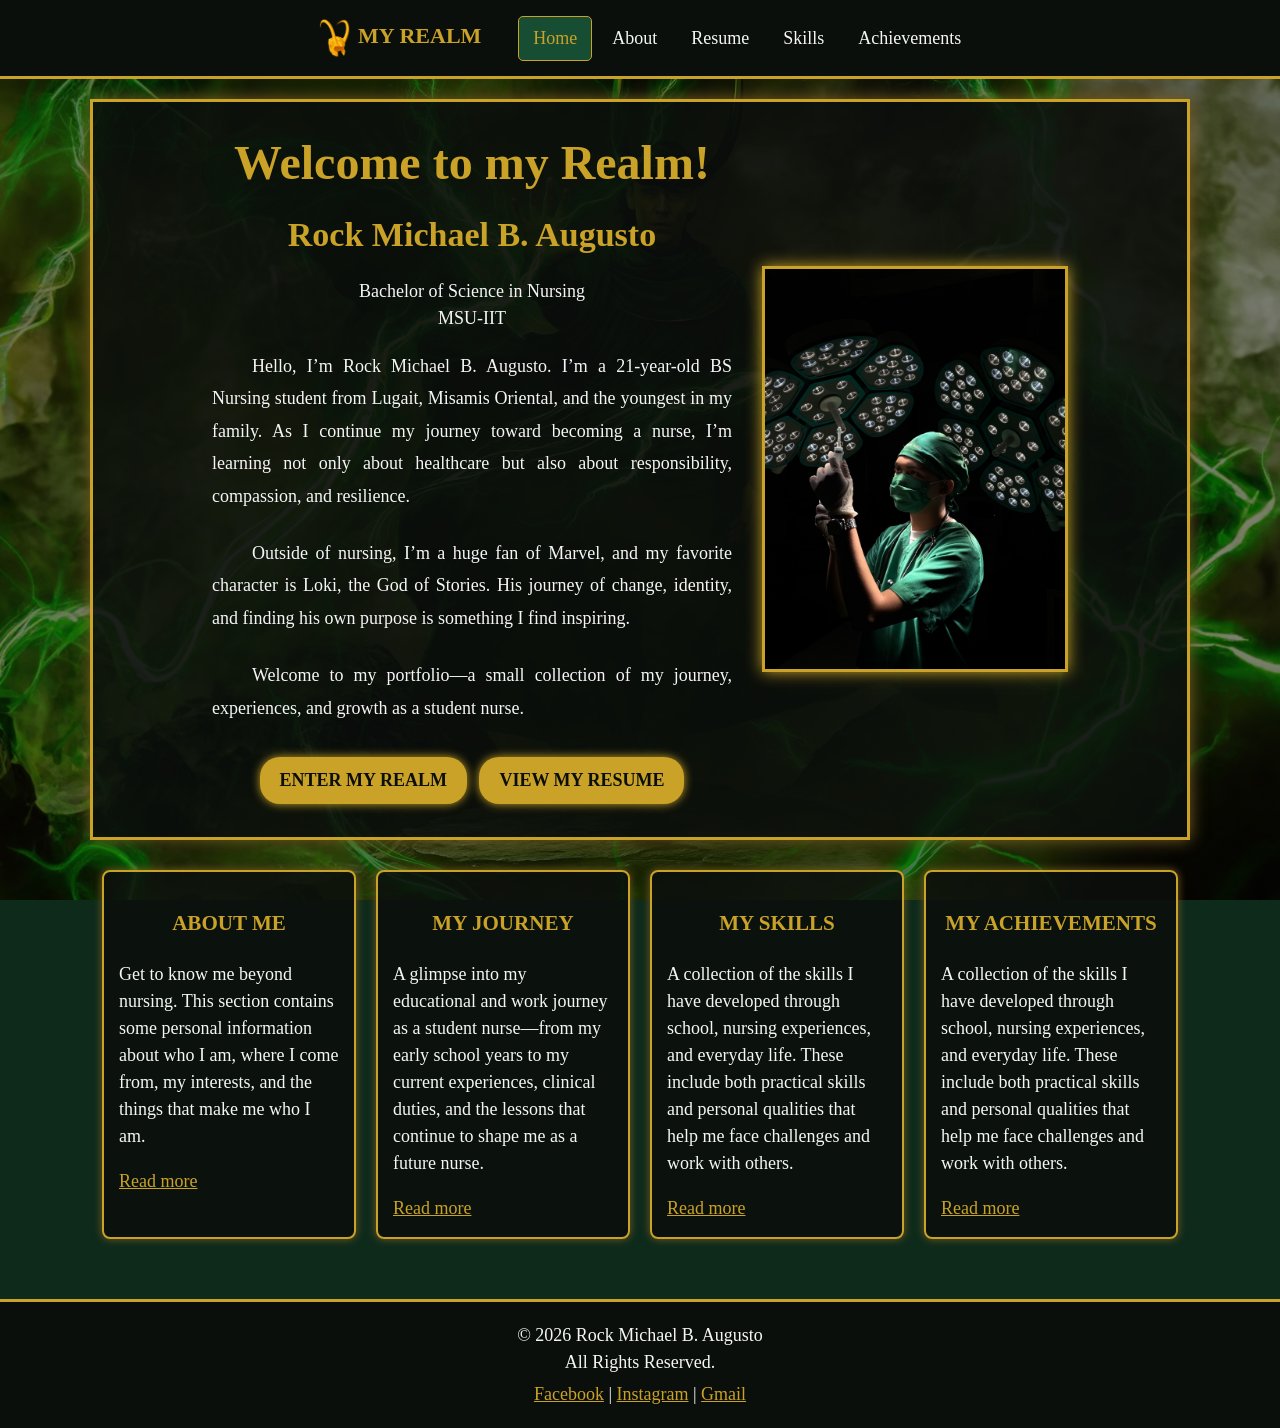
<file: index.html>
<!DOCTYPE html>
<html lang="en">
<head>
<meta charset="UTF-8">
<meta name="viewport" content="width=device-width, initial-scale=1.0">
<title>Roki - Home</title>
<link rel="stylesheet" href="index-style.css">
</head>
<body>

<header>
<nav>
<a href="index.html" class="logo"><img src="images/logo.png" alt="Logo">MY REALM</a>
<a href="index.html" class="active">Home</a>
<a href="about.html">About</a>
<a href="resume.html">Resume</a>
<a href="services.html">Skills</a>
<a href="testi.html">Achievements</a>
</nav>
</header>

<main>
<section class="hero">
<div class="hero-text">
<h2>Welcome to my Realm! </h2>
<h1>Rock Michael B. Augusto</h1>
<p>Bachelor of Science in Nursing<br>MSU-IIT</p>
<p class="long-text">Hello, I’m Rock Michael B. Augusto. I’m a 21-year-old BS Nursing student from Lugait, Misamis Oriental, and the youngest in my family. As I continue my journey toward becoming a nurse, I’m learning not only about healthcare but also about responsibility, compassion, and resilience.</p>
<p class="long-text">Outside of nursing, I’m a huge fan of Marvel, and my favorite character is Loki, the God of Stories. His journey of change, identity, and finding his own purpose is something I find inspiring.</p>
<p class="long-text">Welcome to my portfolio—a small collection of my journey, experiences, and growth as a student nurse.</p>
<a href="about.html" class="button">ENTER MY REALM</a>
<a href="resume.html" class="button">VIEW MY RESUME</a>
</div>

<div class="character-frame">
<img src="images/character.jpg" alt="Loki-inspired character">
</div>
</section>

<section class="cards">
<div class="card">
<h3>ABOUT ME</h3>
<p>Get to know me beyond nursing. This section contains some personal information about who I am, where I come from, my interests, and the things that make me who I am.</p>
<a href="about.html">Read more</a>
</div>
<div class="card">
<h3>MY JOURNEY</h3>
<p>A glimpse into my educational and work journey as a student nurse—from my early school years to my current experiences, clinical duties, and the lessons that continue to shape me as a future nurse.</p>
<a href="resume.html">Read more</a>
</div>
<div class="card">
<h3>MY SKILLS</h3>
<p>A collection of the skills I have developed through school, nursing experiences, and everyday life. These include both practical skills and personal qualities that help me face challenges and work with others.</p>
<a href="services.html">Read more</a>
</div>
<div class="card">
<h3>MY ACHIEVEMENTS</h3>
<p>A collection of the skills I have developed through school, nursing experiences, and everyday life. These include both practical skills and personal qualities that help me face challenges and work with others.</p>
<a href="testi.html">Read more</a>
</div>
</section>
</main>

<footer>
<p>&copy; 2026 Rock Michael B. Augusto<br>All Rights Reserved.</p>
<p><a href="https://www.facebook.com/rockmichael27">Facebook</a> | <a href="https://www.instagram.com/darock.michael/">Instagram</a> | <a href="https://hypernotepad.com/n/61ba34d93ef85b62">Gmail</a></p>
</footer>

</body>
</html>
</file>
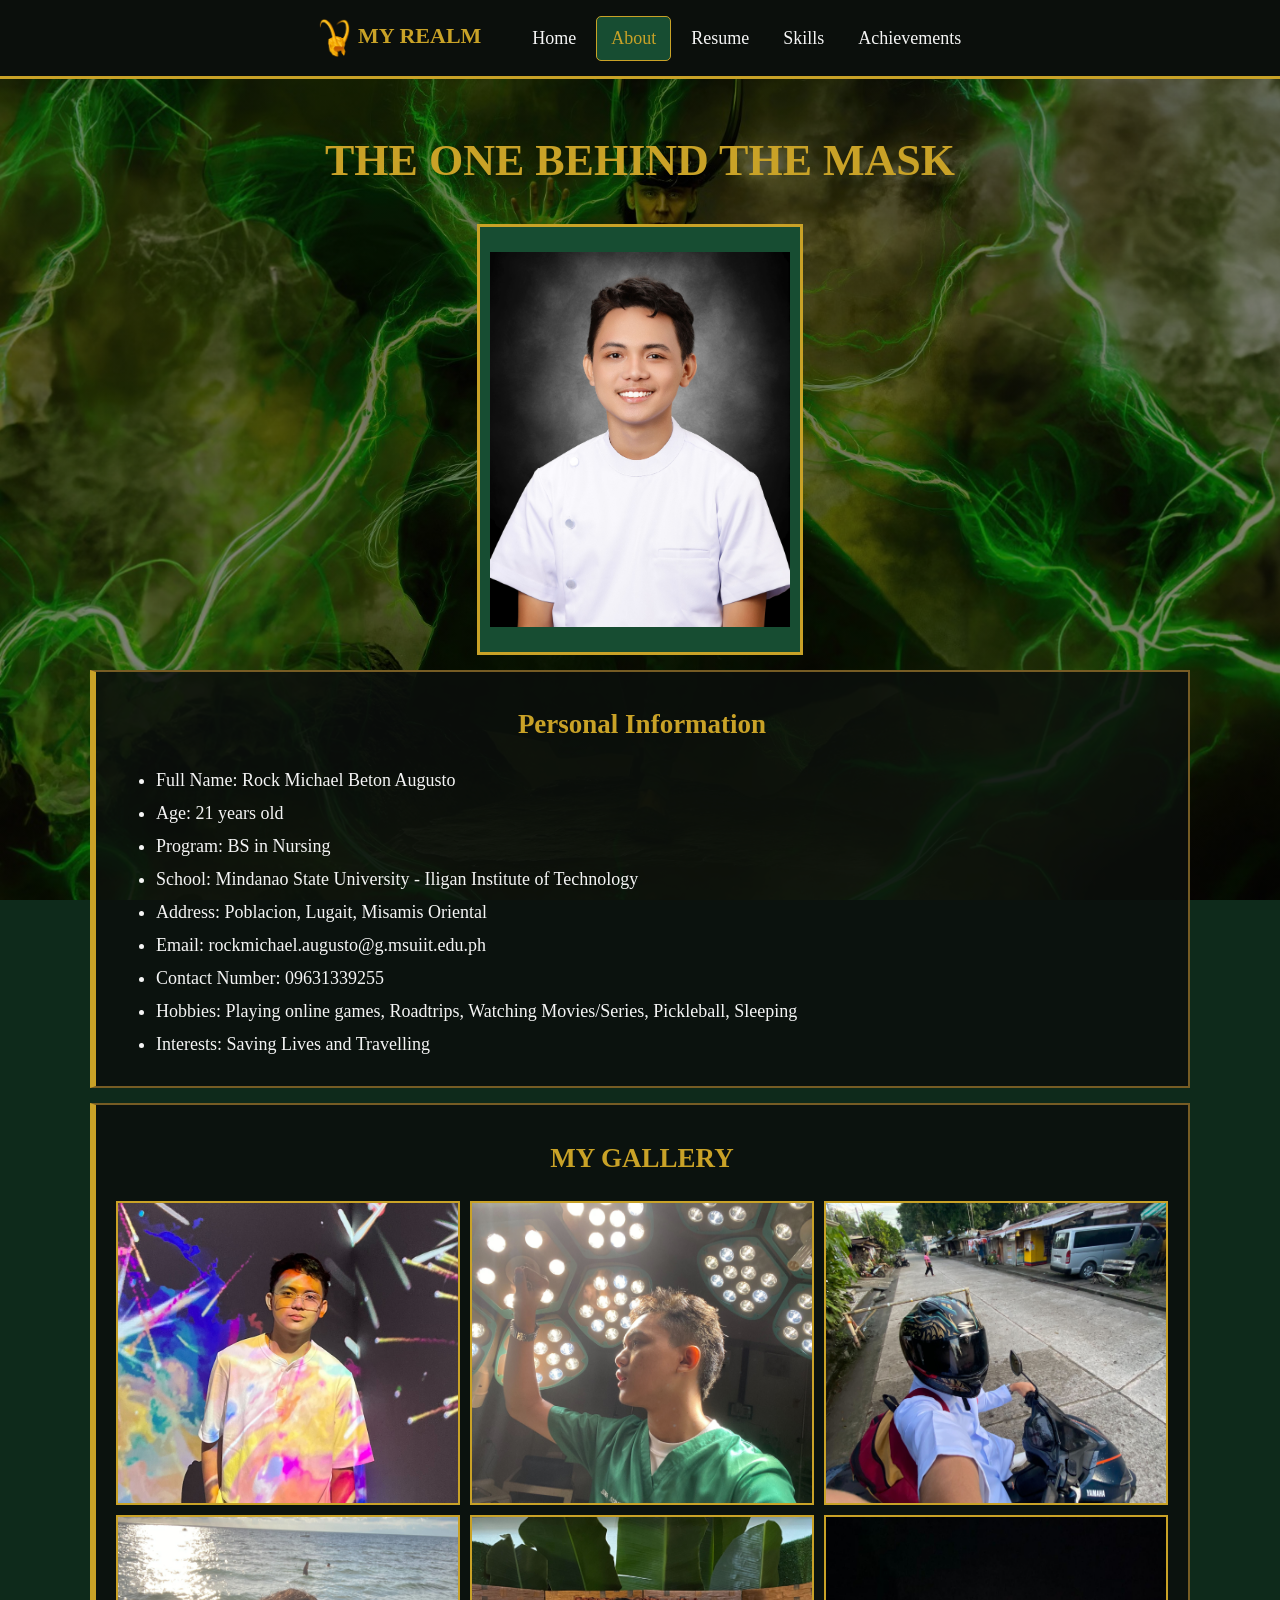
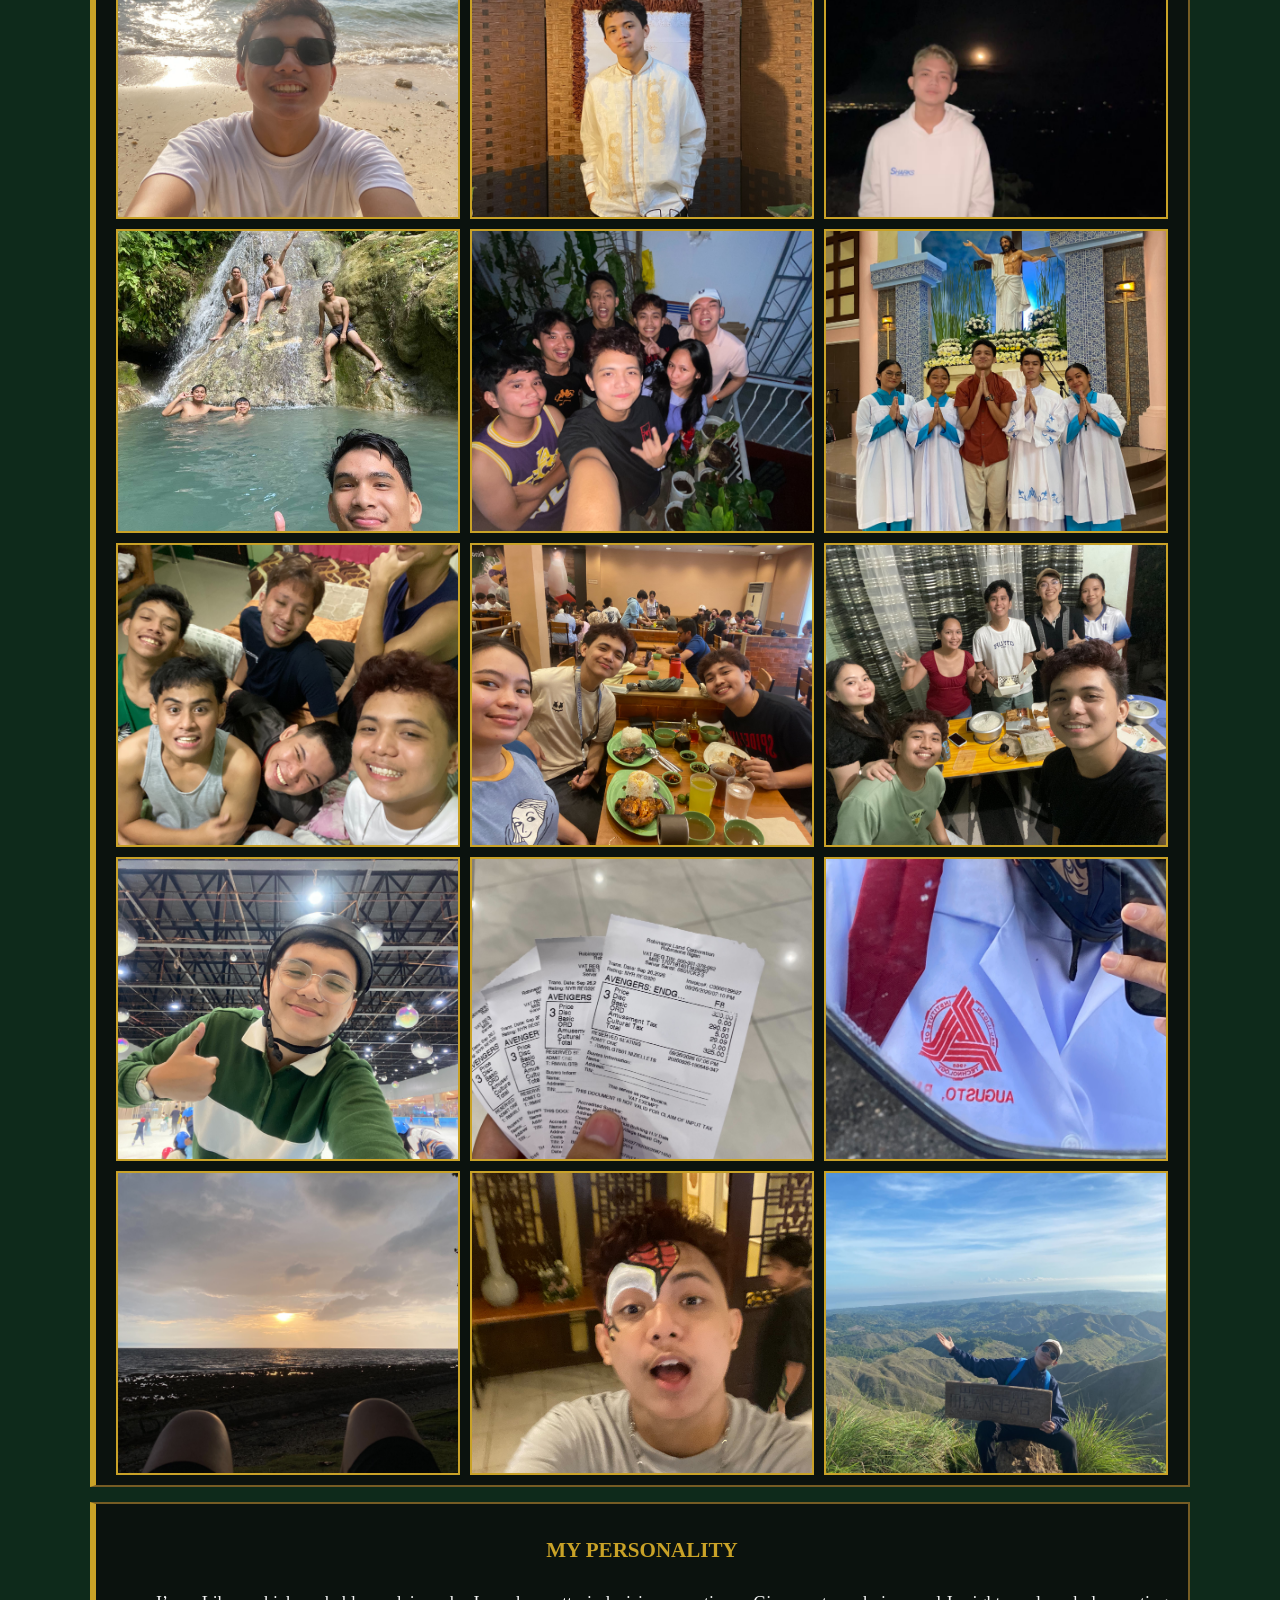
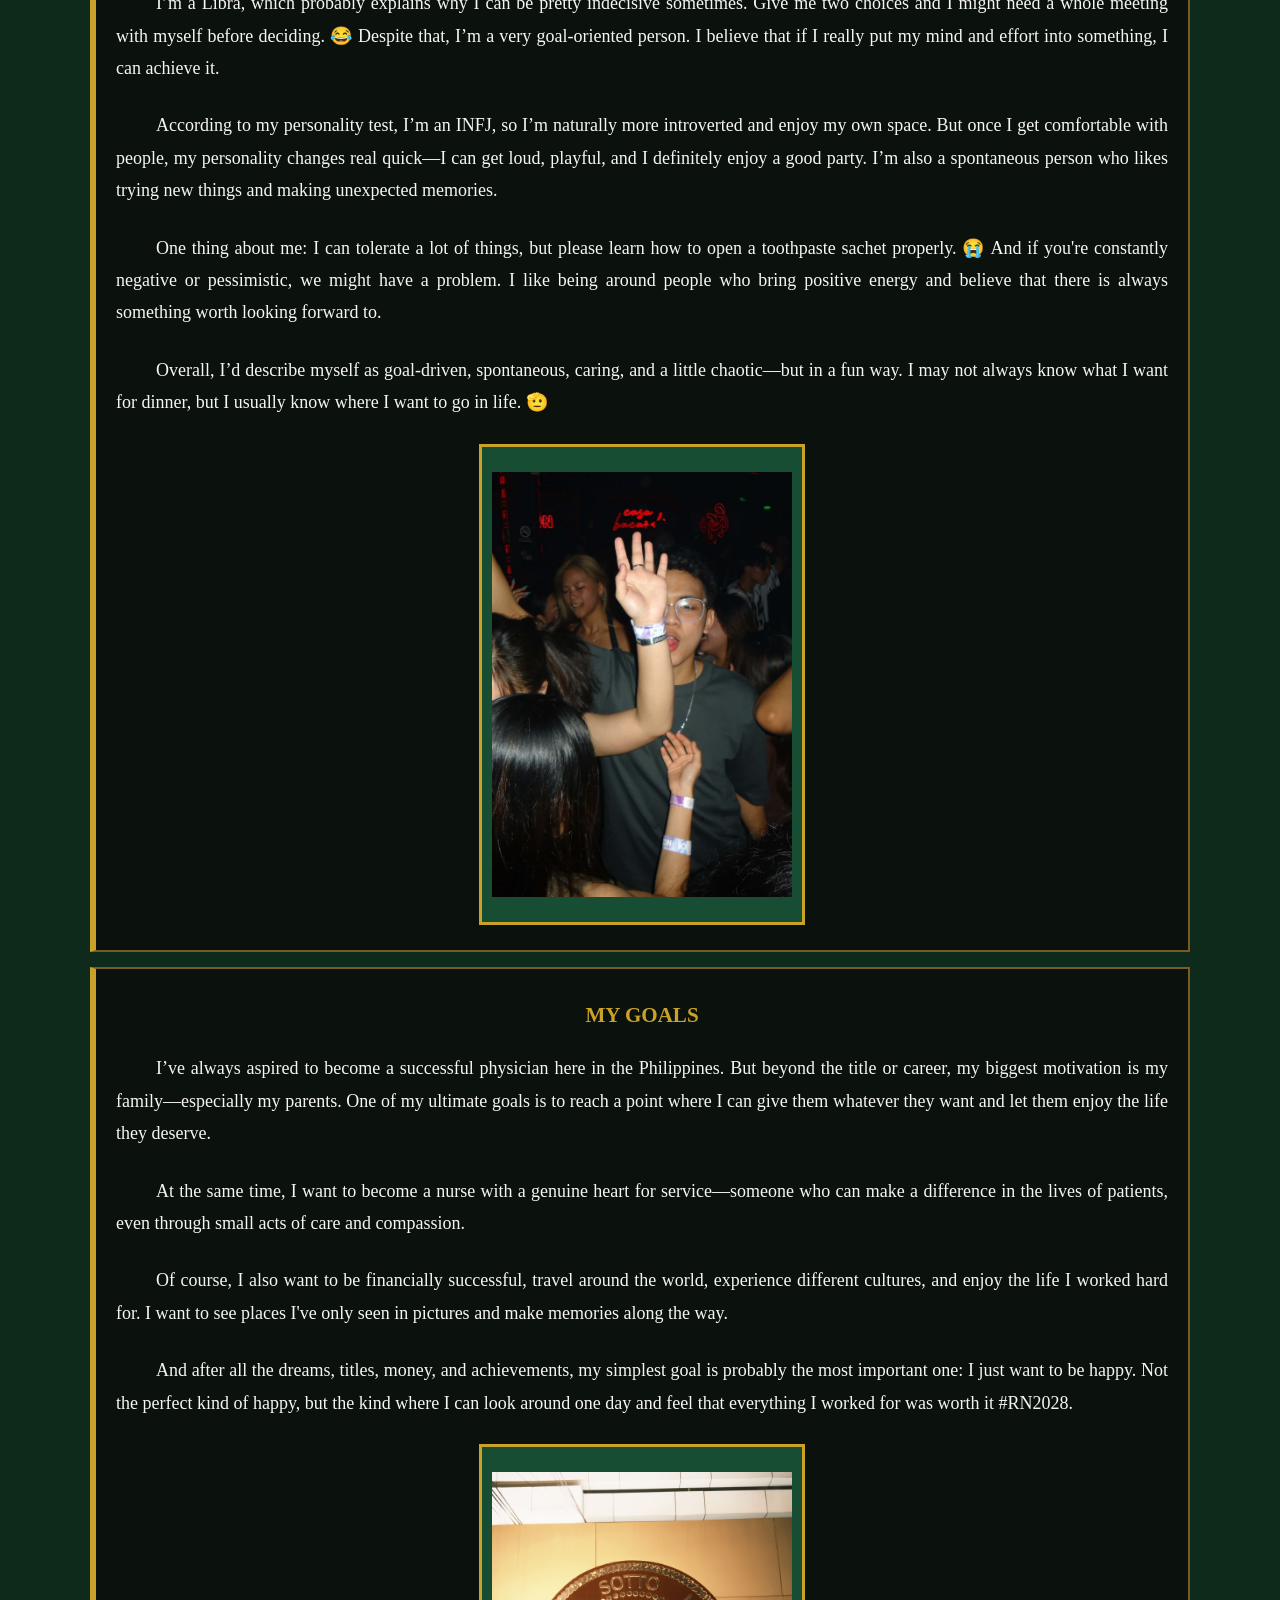
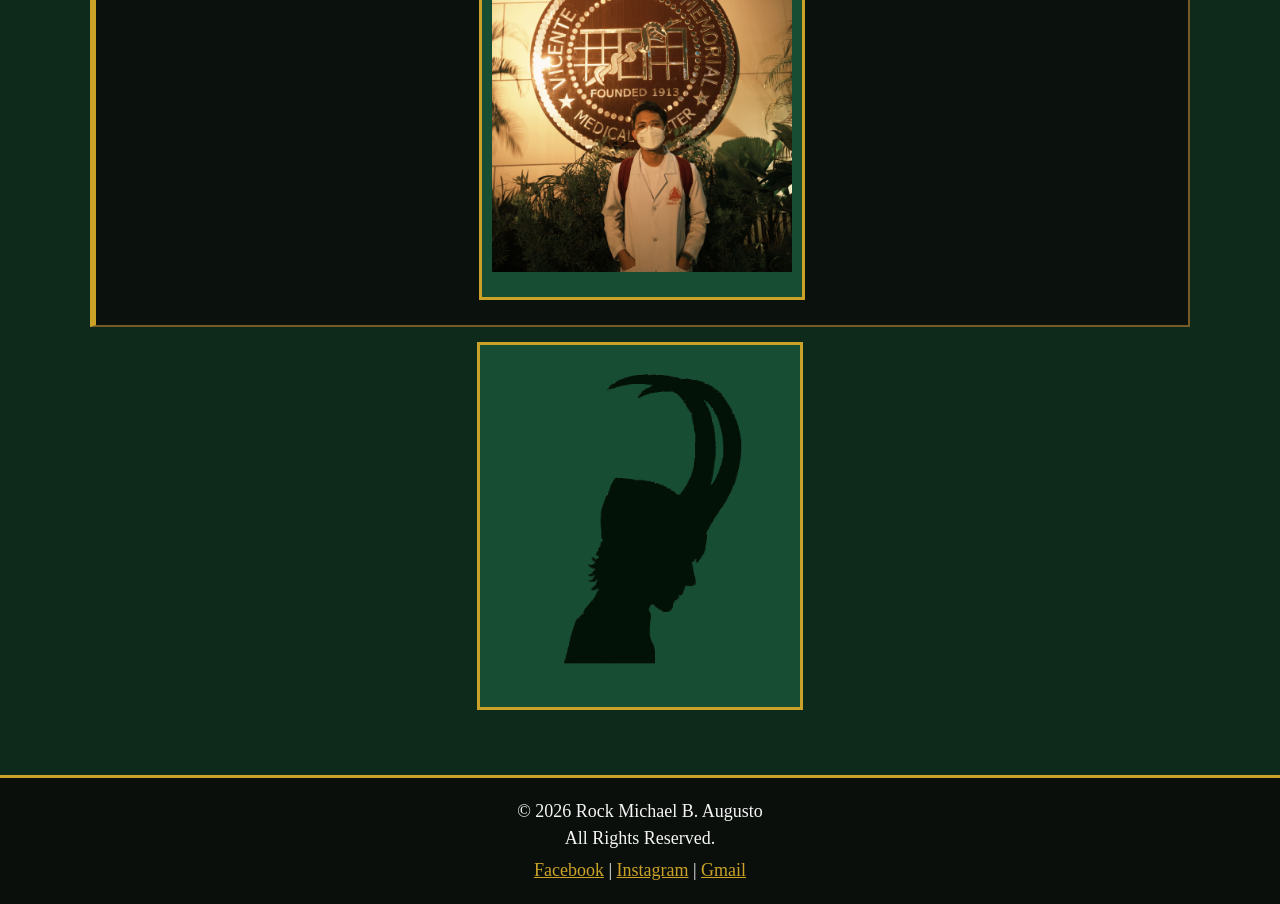
<file: about.html>
<!DOCTYPE html>
<html lang="en">
<head>
<meta charset="UTF-8">
<meta name="viewport" content="width=device-width, initial-scale=1.0">
<title>My Realm - About</title>
<link rel="stylesheet" href="index-style.css">
</head>
<body>

<header>
<nav>
<a href="index.html" class="logo"><img src="images/logo.png" alt="Logo">MY REALM</a>
<a href="index.html">Home</a>
<a href="about.html" class="active">About</a>
<a href="resume.html">Resume</a>
<a href="services.html">Skills</a>
<a href="testi.html">Achievements</a>
</nav>
</header>

<main>
<h1>THE ONE BEHIND THE MASK</h1>

<!-- Replace this box with your profile photo: <img src="images/profile.jpg" alt="Profile"> -->
<div class="placeholder"><img src="images/main.jpg" alt="Profile"></div>

<!-- Personal information -->   
<div class="box">
<h2>Personal Information</h2>
<ul>
<li>Full Name:   Rock Michael Beton Augusto</li>
<li>Age:   21 years  old</li>
<li>Program:   BS in Nursing</li>
<li>School:   Mindanao State University - Iligan Institute of Technology</li>
<li>Address:   Poblacion, Lugait, Misamis Oriental </li>
<li>Email:   rockmichael.augusto@g.msuiit.edu.ph</li>
<li>Contact Number:   09631339255</li>
<li>Hobbies:   Playing online games, Roadtrips, Watching Movies/Series, Pickleball, Sleeping</li>
<li>Interests:   Saving Lives and Travelling</li>
</ul>
</div>
<div class="box">
<h2>MY GALLERY</h2>
<div class="gallery">
<div class="photo"><img src="images/a (7).jpg" alt="Photo 1"></div>
<div class="photo"><img src="images/a (9).jpg" alt="Photo 1"></div>
<div class="photo"><img src="images/a (19).jpg" alt="Photo 1"></div>
<div class="photo"><img src="images/a (17).jpg" alt="Photo 1"></div>
<div class="photo"><img src="images/a (24).jpg" alt="Photo 1"></div>
<div class="photo"><img src="images/a (26).jpg" alt="Photo 1"></div>
<div class="photo"><img src="images/a (2).jpg" alt="Photo 1"></div>
<div class="photo"><img src="images/a (11).jpg" alt="Photo 1"></div>
<div class="photo"><img src="images/a (16).jpg" alt="Photo 1"></div>
<div class="photo"><img src="images/a (21).jpg" alt="Photo 1"></div>
<div class="photo"><img src="images/a (34).jpg" alt="Photo 1"></div>
<div class="photo"><img src="images/a (33).jpg" alt="Photo 1"></div>
<div class="photo"><img src="images/a (27).jpg" alt="Photo 1"></div>
<div class="photo"><img src="images/a (23).jpg" alt="Photo 1"></div>
<div class="photo"><img src="images/a (3).jpg" alt="Photo 1"></div>
<div class="photo"><img src="images/a (35).jpg" alt="Photo 1"></div>
<div class="photo"><img src="images/a (36).jpg" alt="Photo 1"></div>
<div class="photo"><img src="images/a (31).jpg" alt="Photo 1"></div>
</div>
</div>

<div class="box">
<h3>MY PERSONALITY</h3>
<p class="long-text">I’m a Libra, which probably explains why I can be pretty indecisive sometimes. Give me two choices and I might need a whole meeting with myself before deciding. 😂 Despite that, I’m a very goal-oriented person. I believe that if I really put my mind and effort into something, I can achieve it.</p>
<p class="long-text">According to my personality test, I’m an INFJ, so I’m naturally more introverted and enjoy my own space. But once I get comfortable with people, my personality changes real quick—I can get loud, playful, and I definitely enjoy a good party. I’m also a spontaneous person who likes trying new things and making unexpected memories.</p>
<p class="long-text">One thing about me: I can tolerate a lot of things, but please learn how to open a toothpaste sachet properly. 😭 And if you're constantly negative or pessimistic, we might have a problem. I like being around people who bring positive energy and believe that there is always something worth looking forward to.</p>
<p class="long-text">Overall, I’d describe myself as goal-driven, spontaneous, caring, and a little chaotic—but in a fun way. I may not always know what I want for dinner, but I usually know where I want to go in life. 🫡</p>
<!-- Photo for My Personality -->
<div class="placeholder"><img src="images/a (14).jpg" alt=""></div>
</div>

<div class="box">
<h3>MY GOALS</h3>
<p class="long-text">I’ve always aspired to become a successful physician here in the Philippines. But beyond the title or career, my biggest motivation is my family—especially my parents. One of my ultimate goals is to reach a point where I can give them whatever they want and let them enjoy the life they deserve.</p>
<p class="long-text">At the same time, I want to become a nurse with a genuine heart for service—someone who can make a difference in the lives of patients, even through small acts of care and compassion.</p>
<p class="long-text">Of course, I also want to be financially successful, travel around the world, experience different cultures, and enjoy the life I worked hard for. I want to see places I've only seen in pictures and make memories along the way.</p>
<p class="long-text">And after all the dreams, titles, money, and achievements, my simplest goal is probably the most important one: I just want to be happy. Not the perfect kind of happy, but the kind where I can look around one day and feel that everything I worked for was worth it #RN2028.</p>
<!-- Photo for My Goals -->
<div class="placeholder"><img src="images/a (22).jpg" alt="My goals"></div>
</div>
<div class="placeholder"><img src="images/a.png" alt=""></div>
</main>

<footer>
<p>&copy; 2026 Rock Michael B. Augusto<br>All Rights Reserved.</p>
<p><a href="https://www.facebook.com/rockmichael27">Facebook</a> | <a href="https://www.instagram.com/darock.michael/">Instagram</a> | <a href="https://hypernotepad.com/n/61ba34d93ef85b62">Gmail</a></p>
</footer>

</body>
</html>
</file>
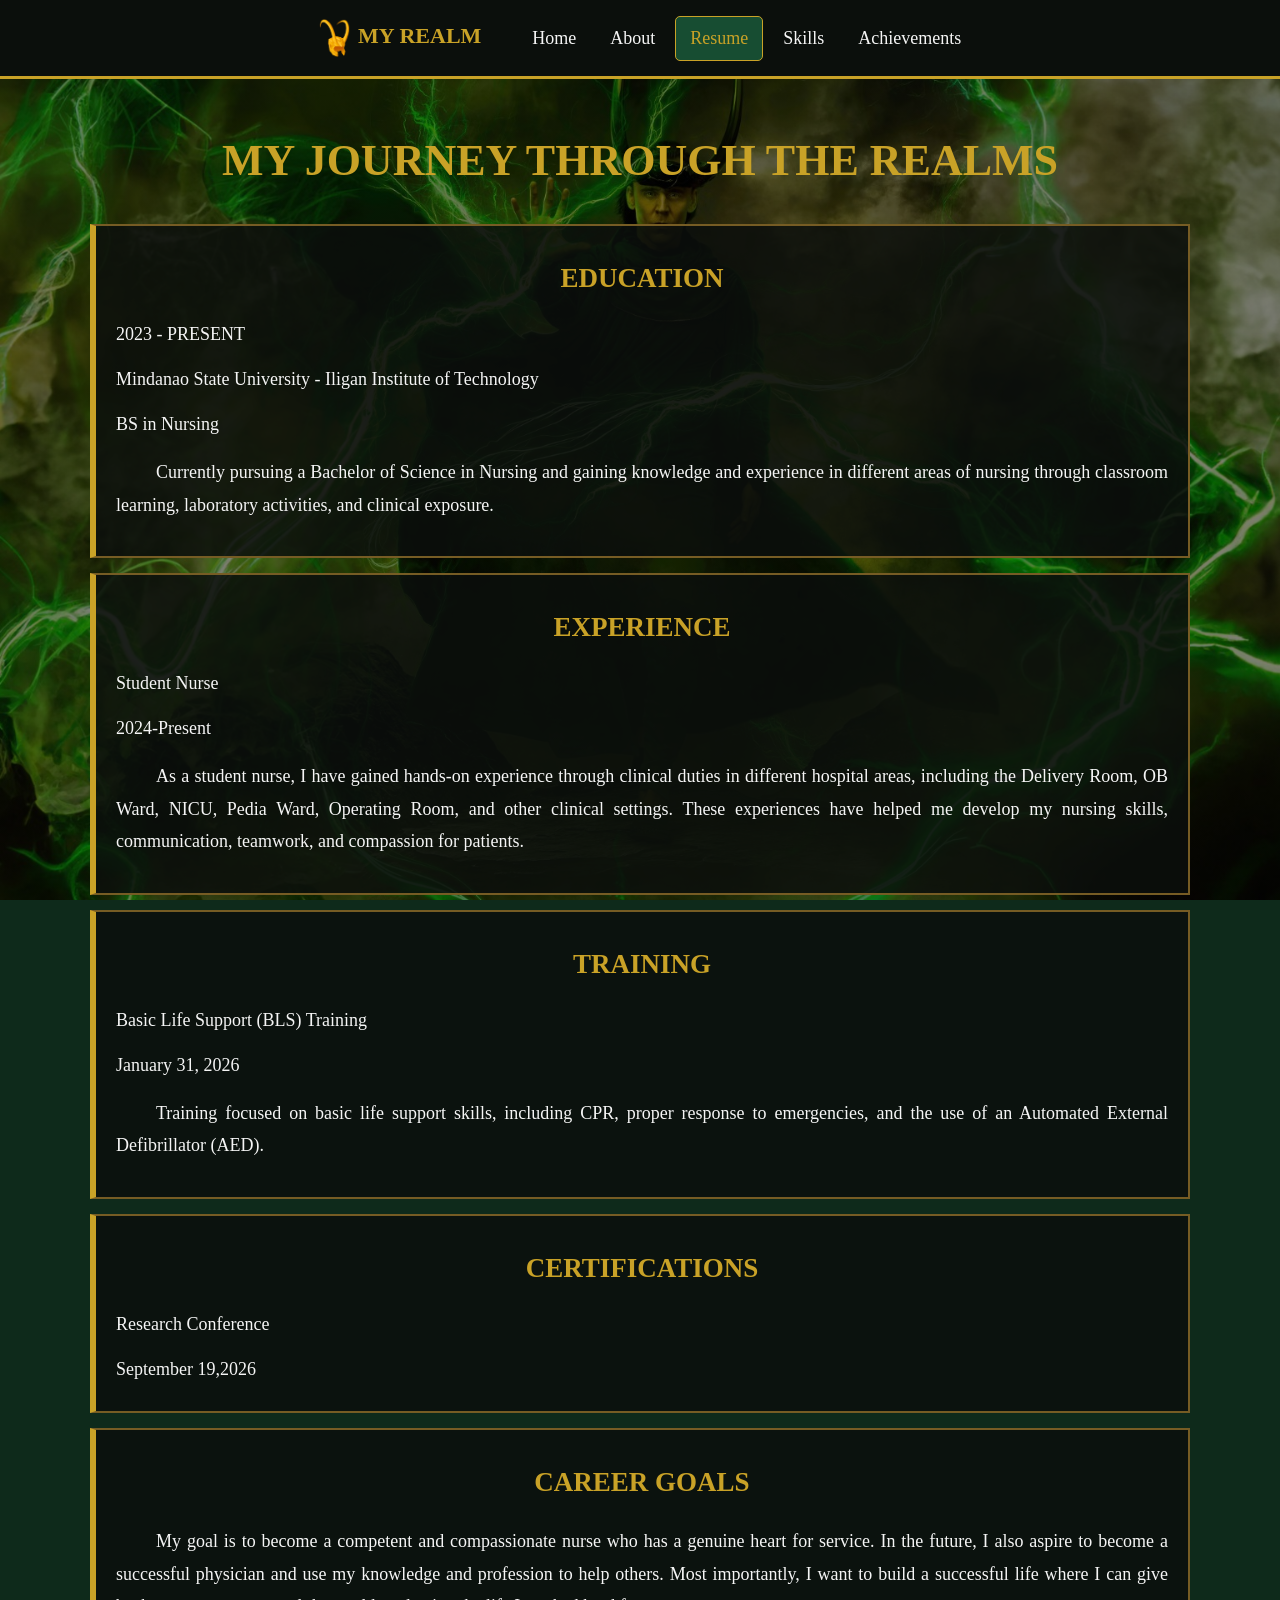
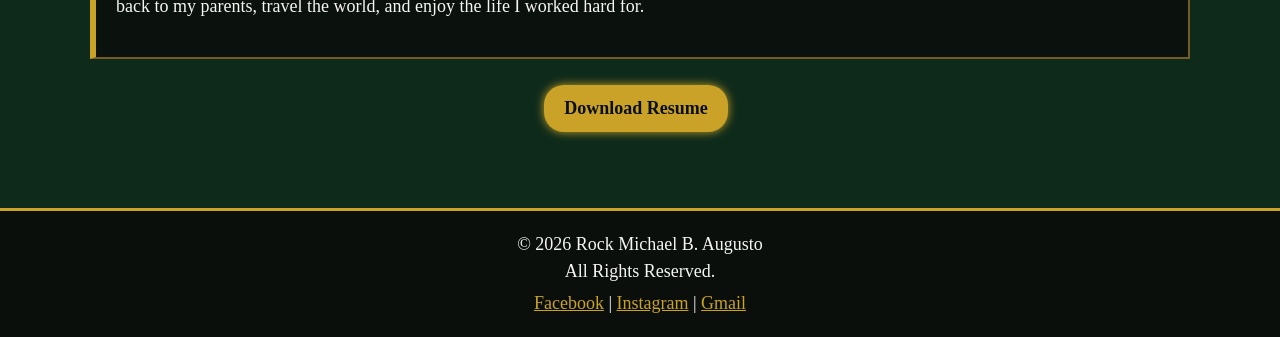
<file: resume.html>
<!DOCTYPE html>
<html lang="en">
<head>
<meta charset="UTF-8">
<meta name="viewport" content="width=device-width, initial-scale=1.0">
<title>My Realm - Resume</title>
<link rel="stylesheet" href="index-style.css">
</head>
<body>

<header>
<nav>
<a href="index.html" class="logo"><img src="images/logo.png" alt="Logo">MY REALM</a>
<a href="index.html">Home</a>
<a href="about.html">About</a>
<a href="resume.html" class="active">Resume</a>
<a href="services.html">Skills</a>
<a href="testi.html">Achievements</a>
</nav>
</header>

<main>
<h1>MY JOURNEY THROUGH THE REALMS</h1>

<div class="box">
<h2>EDUCATION</h2>
<p>2023 - PRESENT</p>
<p>Mindanao State University - Iligan Institute of Technology</p>
<p>BS in Nursing</p>
<p class="long-text">Currently pursuing a Bachelor of Science in Nursing and gaining knowledge and experience in different areas of nursing through classroom learning, laboratory activities, and clinical exposure.</p>
</div>

<div class="box">
<h2>EXPERIENCE</h2>
<p> Student Nurse</p>
<p>2024-Present</p>
<p class="long-text">As a student nurse, I have gained hands-on experience through clinical duties in different hospital areas, including the Delivery Room, OB Ward, NICU, Pedia Ward, Operating Room, and other clinical settings. These experiences have helped me develop my nursing skills, communication, teamwork, and compassion for patients.</p>
</div>

<div class="box">
<h2>TRAINING</h2>
<p>Basic Life Support (BLS) Training</p>
<p>January 31, 2026</p>
<p class="long-text">Training focused on basic life support skills, including CPR, proper response to emergencies, and the use of an Automated External Defibrillator (AED).</p>
</div>

<div class="box">
<h2>CERTIFICATIONS</h2>
<p>Research Conference</p>
<p>September 19,2026</p>
</div>

<div class="box">
<h2>CAREER GOALS</h2>
<p class="long-text">My goal is to become a competent and compassionate nurse who has a genuine heart for service. In the future, I also aspire to become a successful physician and use my knowledge and profession to help others. Most importantly, I want to build a successful life where I can give back to my parents, travel the world, and enjoy the life I worked hard for.</p>
</div>

<!-- Later, replace the # with the name of your real PDF file, like resume.pdf -->
<p style="text-align: center;"><a href="rock.pdf" class="button">Download Resume</a></p>
</main>

<footer>
<p>&copy; 2026 Rock Michael B. Augusto<br>All Rights Reserved.</p>
<p><a href="https://www.facebook.com/rockmichael27">Facebook</a> | <a href="https://www.instagram.com/darock.michael/">Instagram</a> | <a href="https://hypernotepad.com/n/61ba34d93ef85b62">Gmail</a></p>
</footer>

</body>
</html>
</file>
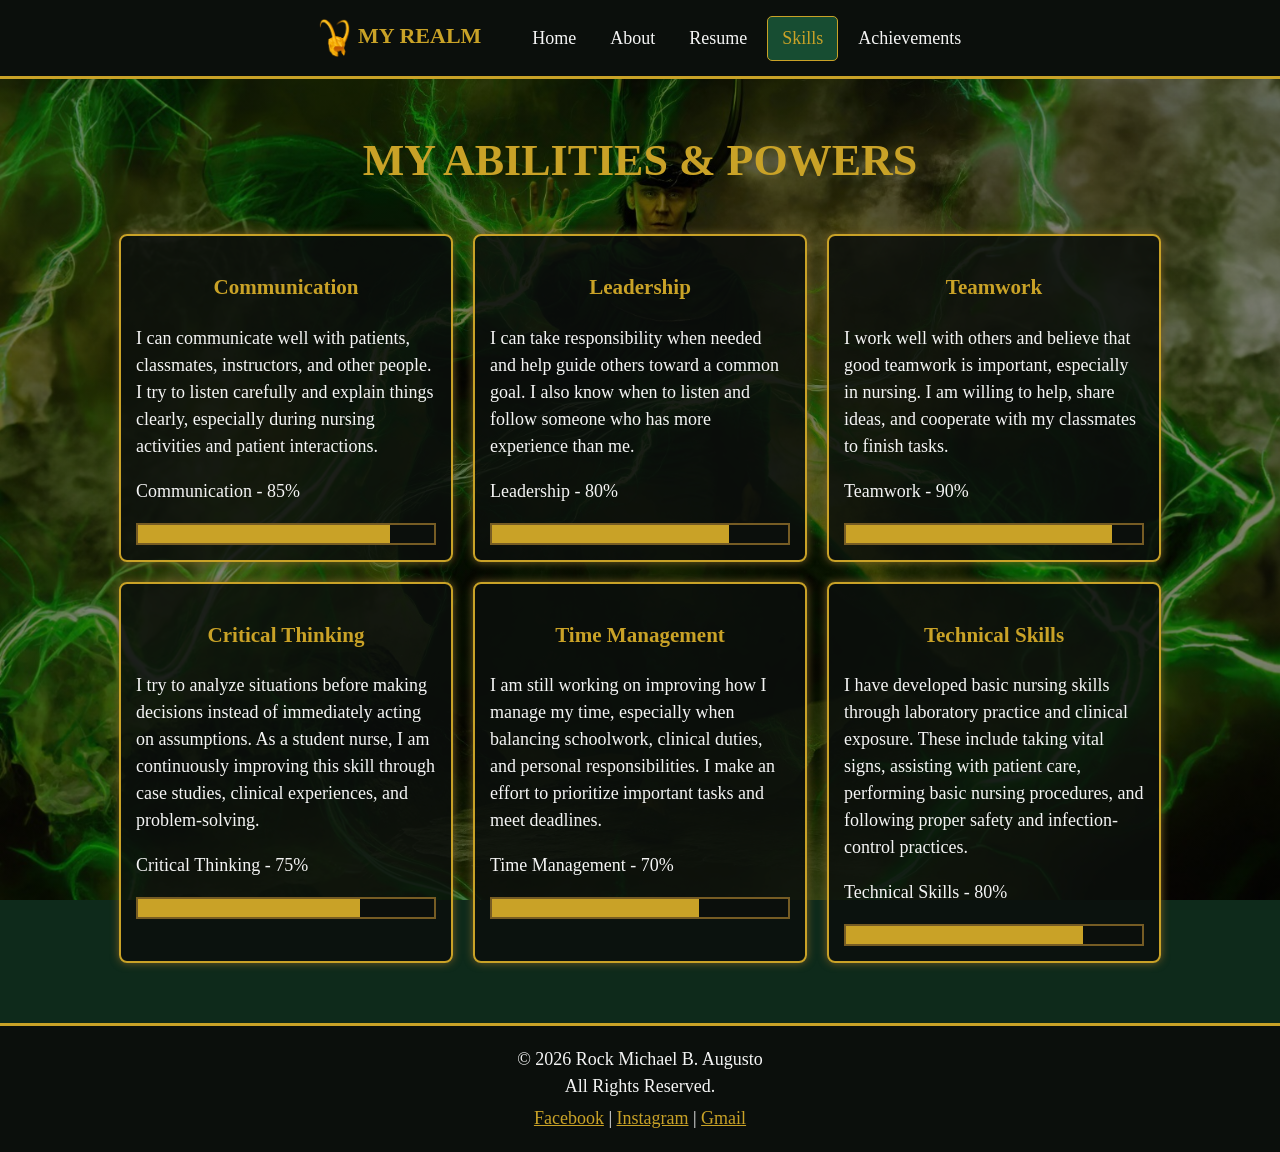
<file: services.html>
<!DOCTYPE html>
<html lang="en">
<head>
<meta charset="UTF-8">
<meta name="viewport" content="width=device-width, initial-scale=1.0">
<title>My Realm - Skills</title>
<link rel="stylesheet" href="index-style.css">
</head>
<body>

<header>
<nav>
<a href="index.html" class="logo"><img src="images/logo.png" alt="Logo">MY REALM</a>
<a href="index.html">Home</a>
<a href="about.html">About</a>
<a href="resume.html">Resume</a>
<a href="services.html" class="active">Skills</a>
<a href="testi.html">Achievements</a>
</nav>
</header>

<main>
<h1>MY ABILITIES &amp; POWERS</h1>

<!-- Six skill cards. Change the percentages in index-style.css (.communication, .leadership, ...) -->
<section class="cards three">
<div class="card">
<h3>Communication</h3>
<p>I can communicate well with patients, classmates, instructors, and other people. I try to listen carefully and explain things clearly, especially during nursing activities and patient interactions.</p>
<p>Communication - 85%</p>
<div class="skill-bar"><div class="communication"></div></div>
</div>
<div class="card">
<h3>Leadership</h3>
<p>I can take responsibility when needed and help guide others toward a common goal. I also know when to listen and follow someone who has more experience than me.</p>
<p>Leadership - 80%</p>
<div class="skill-bar"><div class="leadership"></div></div>
</div>
<div class="card">
<h3>Teamwork</h3>
<p>I work well with others and believe that good teamwork is important, especially in nursing. I am willing to help, share ideas, and cooperate with my classmates to finish tasks.</p>
<p>Teamwork - 90%</p>
<div class="skill-bar"><div class="teamwork"></div></div>
</div>
<div class="card">
<h3>Critical Thinking</h3>
<p>I try to analyze situations before making decisions instead of immediately acting on assumptions. As a student nurse, I am continuously improving this skill through case studies, clinical experiences, and problem-solving.</p>
<p>Critical Thinking - 75%</p>
<div class="skill-bar"><div class="thinking"></div></div>
</div>
<div class="card">
<h3>Time Management</h3>
<p>I am still working on improving how I manage my time, especially when balancing schoolwork, clinical duties, and personal responsibilities. I make an effort to prioritize important tasks and meet deadlines.</p>
<p>Time Management - 70%</p>
<div class="skill-bar"><div class="time"></div></div>
</div>
<div class="card">
<h3>Technical Skills</h3>
<p>I have developed basic nursing skills through laboratory practice and clinical exposure. These include taking vital signs, assisting with patient care, performing basic nursing procedures, and following proper safety and infection-control practices.</p>
<p>Technical Skills - 80%</p>
<div class="skill-bar"><div class="technical"></div></div>
</div>
</section>
</main>

<footer>
<p>&copy; 2026 Rock Michael B. Augusto<br>All Rights Reserved.</p>
<p><a href="https://www.facebook.com/rockmichael27">Facebook</a> | <a href="https://www.instagram.com/darock.michael/">Instagram</a> | <a href="https://hypernotepad.com/n/61ba34d93ef85b62">Gmail</a></p>
</footer>

</body>
</html>
</file>
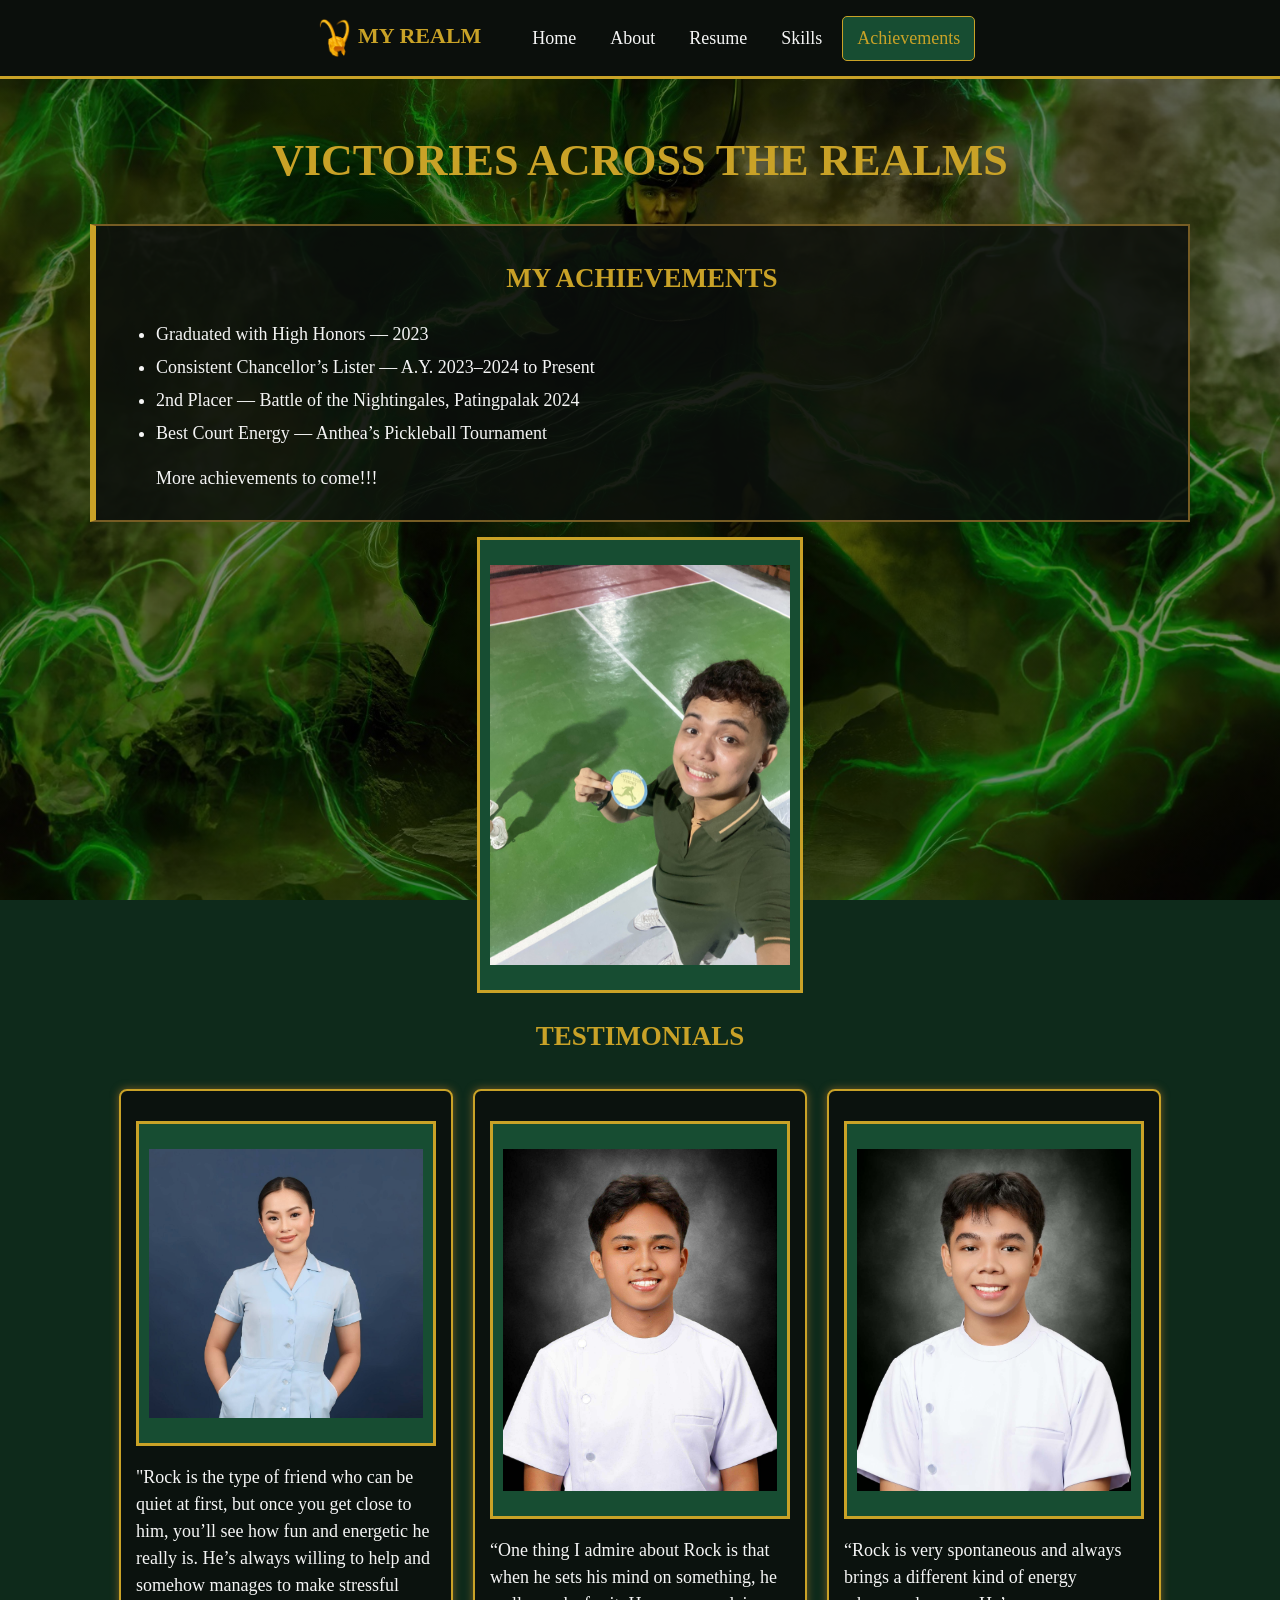
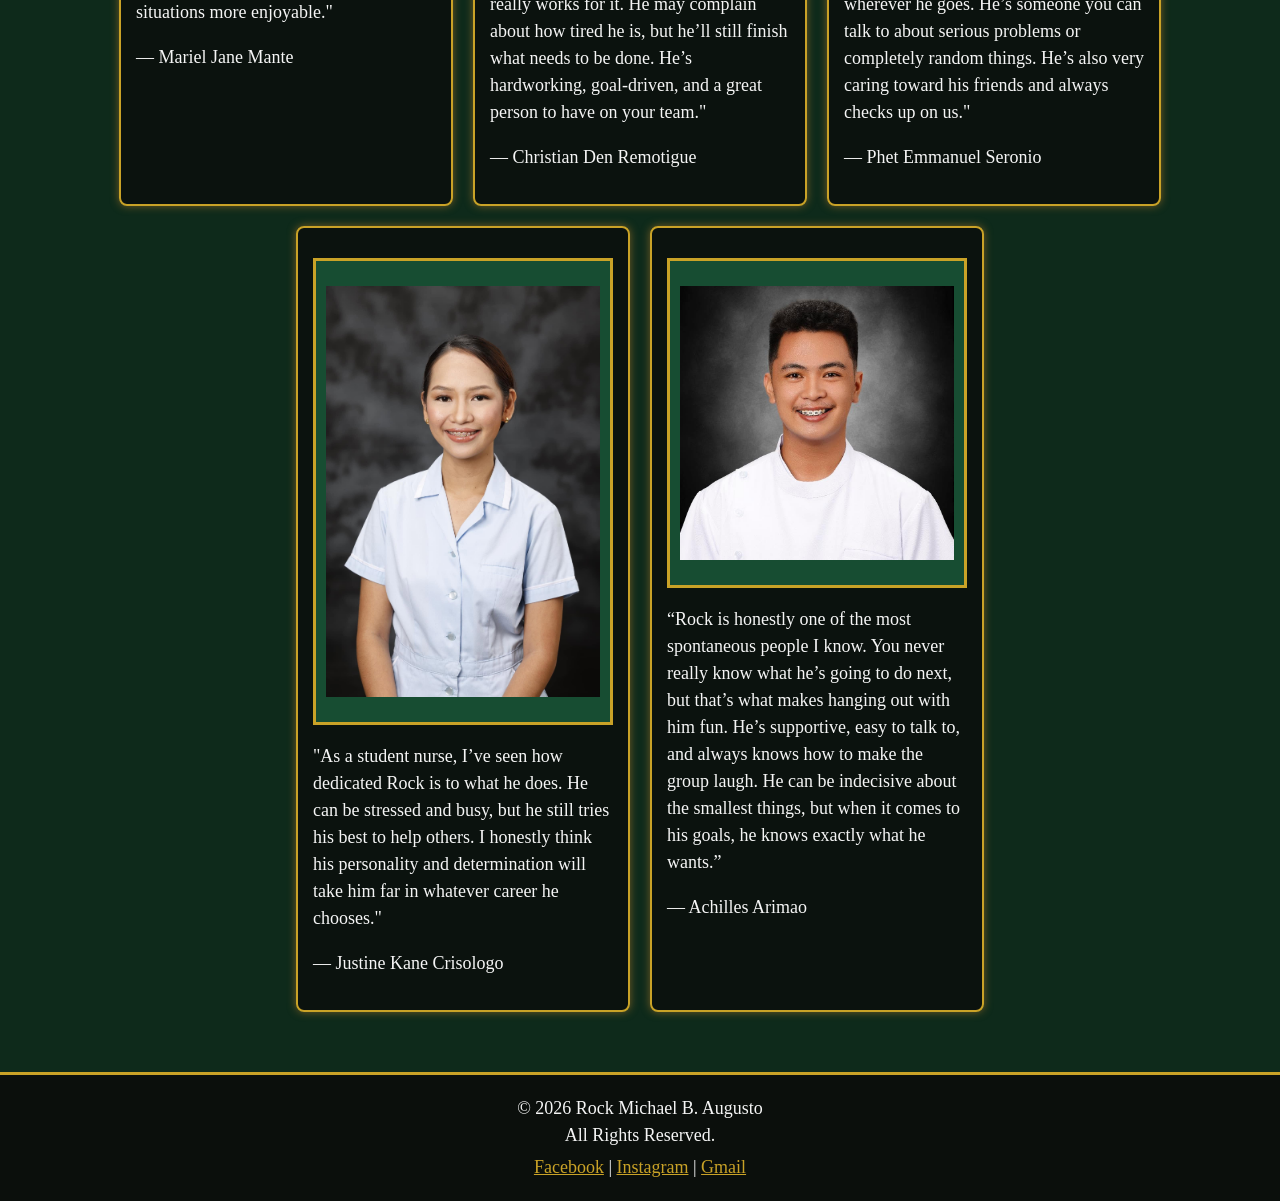
<file: testi.html>
<!DOCTYPE html>
<html lang="en">
<head>
<meta charset="UTF-8">
<meta name="viewport" content="width=device-width, initial-scale=1.0">
<title>My Realm - Achievements</title>
<link rel="stylesheet" href="index-style.css">
</head>
<body>

<header>
<nav>
<a href="index.html" class="logo"><img src="images/logo.png" alt="Logo">MY REALM</a>
<a href="index.html">Home</a>
<a href="about.html">About</a>
<a href="resume.html">Resume</a>
<a href="services.html">Skills</a>
<a href="testi.html" class="active">Achievements</a>
</nav>
</header>

<main>
<h1>VICTORIES ACROSS THE REALMS</h1>

<!-- Achievements -->
<div class="box">
<h2>MY ACHIEVEMENTS</h2>
<ul>
<li>Graduated with High Honors — 2023 </li>
<li>Consistent Chancellor’s Lister — A.Y. 2023–2024 to Present</li>
<li>2nd Placer — Battle of the Nightingales, Patingpalak 2024</li>
<li>Best Court Energy — Anthea’s Pickleball Tournament</li>
<p>More achievements to come!!!</p>
</ul>
</div>
<!-- Replace this box with: <img src="images/achievement.jpg" alt="Achievement"> -->
<div class="placeholder"><img src="images/a (29).jpg" alt=""></div>

<!-- Testimonials -->
<h2>TESTIMONIALS</h2>
<section class="cards three">
<div class="card">
<!-- Replace this box with: <img src="images/testimonial.jpg" alt="Testimonial"> -->
<div class="placeholder"><img src="images/a (40).jpg" alt=""></div>
<p>"Rock is the type of friend who can be quiet at first, but once you get close to him, you’ll see how fun and energetic he really is. He’s always willing to help and somehow manages to make stressful situations more enjoyable."</p>
<p>&mdash; Mariel Jane Mante</p>
</div>
<div class="card">
<div class="placeholder"><img src="images/a (37).jpg" alt=""></div>
<p>“One thing I admire about Rock is that when he sets his mind on something, he really works for it. He may complain about how tired he is, but he’ll still finish what needs to be done. He’s hardworking, goal-driven, and a great person to have on your team."</p>
<p>&mdash; Christian Den Remotigue</p>
</div>
<div class="card">
<!-- Replace this box with: <img src="images/testimonial.jpg" alt="Testimonial"> -->
<div class="placeholder"><img src="images/a (38).jpg" alt=""></div>
<p>“Rock is very spontaneous and always brings a different kind of energy wherever he goes. He’s someone you can talk to about serious problems or completely random things. He’s also very caring toward his friends and always checks up on us."</p>
<p>&mdash; Phet Emmanuel Seronio</p>
</div>
<div class="card">
<div class="placeholder"><img src="images/a (41).jpg" alt=""></div>
<p>"As a student nurse, I’ve seen how dedicated Rock is to what he does. He can be stressed and busy, but he still tries his best to help others. I honestly think his personality and determination will take him far in whatever career he chooses."</p>
<p>&mdash; Justine Kane Crisologo</p>
</div>
<div class="card">
<div class="placeholder"><img src="images/a (39).jpg" alt=""></div>
<p>“Rock is honestly one of the most spontaneous people I know. You never really know what he’s going to do next, but that’s what makes hanging out with him fun. He’s supportive, easy to talk to, and always knows how to make the group laugh. He can be indecisive about the smallest things, but when it comes to his goals, he knows exactly what he wants.”
</p><p>&mdash; Achilles Arimao</p>
</div>
</section>
</main>

<footer>
<p>&copy; 2026 Rock Michael B. Augusto<br>All Rights Reserved.</p>
<p><a href="https://www.facebook.com/rockmichael27">Facebook</a> | <a href="https://www.instagram.com/darock.michael/">Instagram</a> | <a href="https://hypernotepad.com/n/61ba34d93ef85b62">Gmail</a></p>
</footer>

</body>
</html>
</file>
<file: index-style.css>
:root {
    --dark: #0b0f0c;
    --green: #174d32;
    --gold: #c9a227;
    --bronze: #765c24;
    --white: #f5f5f5;
}

body { background-color: #0e2a1b; background-image: linear-gradient(rgba(0, 0, 0, 0.5), rgba(0, 0, 0, 0.5)), url("images/background.jpg"); background-size: cover; background-position: center; background-attachment: fixed; color: var(--white); font-family: Georgia, serif; font-size: 18px; line-height: 1.5; margin: 0; }
main { max-width: 1100px; margin: auto; padding: 20px; }
h1, h2, h3 { color: var(--gold); text-align: center; }
h1 { font-size: 44px; }
a { color: var(--gold); }
li { margin: 6px 0; }

header { background-color: var(--dark); border-bottom: 3px solid var(--gold); }
nav { display: flex; justify-content: center; align-items: center; padding: 10px; }
nav a { color: var(--white); text-decoration: none; padding: 8px 14px; margin: 0 3px; border-radius: 5px; }
nav a:hover { color: var(--gold); }
nav .logo { color: var(--gold); font-size: 22px; font-weight: bold; margin-right: 20px; }
nav .logo img { height: 40px; vertical-align: middle; margin-right: 8px; }
nav .active { background-color: var(--green); border: 1px solid var(--gold); color: var(--gold); }

.hero { display: flex; justify-content: center; align-items: center; background-color: rgba(11, 15, 12, 0.85); border: 3px solid var(--gold); box-shadow: 0 0 15px var(--bronze); padding: 25px; margin-bottom: 20px; }
.hero-text { width: 520px; margin-right: 30px; text-align: center; }
.hero-text h2 { font-size: 48px; margin: 0 0 10px 0; }
.hero-text h1 { font-size: 34px; margin: 0 0 10px 0; }
.hero-text .button { margin: 8px 4px; }

.placeholder { background-color: var(--green); border: 3px solid var(--gold); color: var(--gold); text-align: center; max-width: 300px; padding: 25px 10px; margin: 15px auto; }
.character-frame { width: 300px; border: 3px solid var(--gold); background-color: var(--green); box-shadow: 0 0 15px var(--gold); }
.character-frame img { display: block; width: 100%; }

.button { display: inline-block; background-color: var(--gold); color: var(--dark); font-weight: bold; text-decoration: none; padding: 10px 20px; margin: 8px 8px 8px 0; border-radius: 20px; box-shadow: 0 0 10px var(--gold); }
.button:hover { background-color: var(--white); }

.cards { display: flex; flex-wrap: wrap; justify-content: center; }
.card { background-color: rgba(11, 15, 12, 0.85); border: 2px solid var(--gold); border-radius: 8px; box-shadow: 0 0 8px var(--bronze); padding: 15px; margin: 10px; }
.cards .card { width: 220px; }
.three .card { width: 300px; }

.box { background-color: rgba(11, 15, 12, 0.85); border: 2px solid var(--bronze); border-left: 6px solid var(--gold); padding: 10px 20px; margin: 15px 0; }

.skill-bar { background-color: var(--dark); border: 2px solid var(--bronze); height: 18px; }
.communication, .leadership, .teamwork, .thinking, .time, .technical { height: 18px; background-color: var(--gold); }
.communication { width: 85%; }
.leadership { width: 80%; }
.teamwork { width: 90%; }
.thinking { width: 75%; }
.time { width: 70%; }
.technical { width: 80%; }

footer { background-color: var(--dark); border-top: 3px solid var(--gold); text-align: center; padding: 15px; margin-top: 30px; }
footer p { margin: 5px; }

.placeholder img {
    display: block;
    width: 100%;
}
.long-text {
    text-align: justify;
    hyphens: auto;
    text-indent: 40px;
    line-height: 1.8;
    margin: 15px 0 25px 0;
}
.gallery {
    display: grid;
    grid-template-columns: repeat(3, 1fr);
    gap: 10px;
}

.photo {
    display: flex;
    align-items: center;
    justify-content: center;
    height: 300px;
    background-color: var(--green);
    border: 2px solid var(--gold);
    color: var(--gold);
    font-size: 18px;
    text-align: center;
}

.photo img {
    width: 100%;
    height: 100%;
    object-fit: cover;
}

@media screen and (max-width: 768px) {
    nav { display: block; text-align: center; }
    nav a { display: inline-block; }
    .hero { display: block; text-align: center; }
    .hero-text { width: auto; margin-right: 0; }
    .character-frame { margin: auto; }
    .cards .card, .three .card { width: 85%; }
    .gallery { grid-template-columns: repeat(2, 1fr); }
}
</file>
